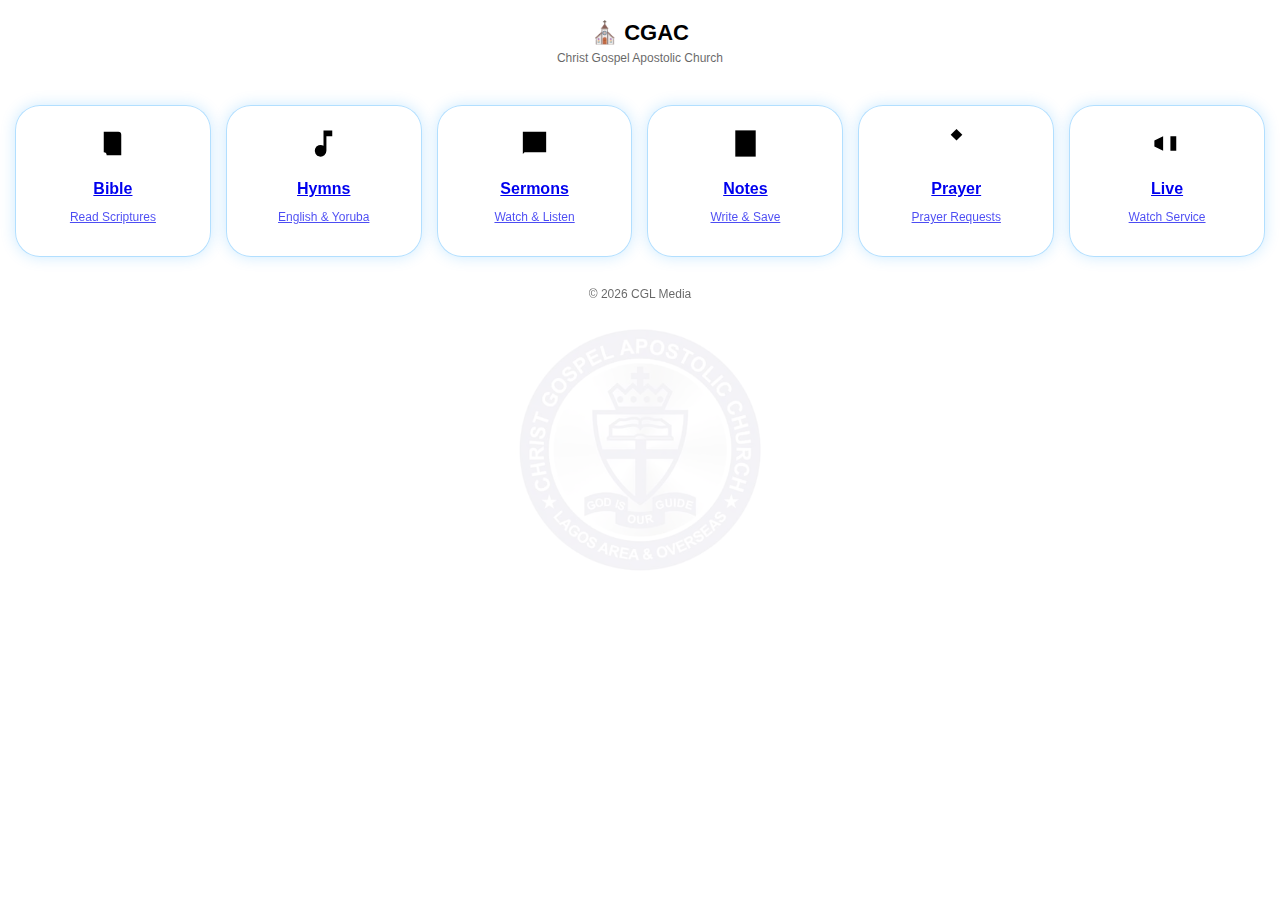
<file: index.html>
<!DOCTYPE html>
<html lang="en">
<head>
<meta charset="UTF-8">
<meta name="viewport" content="width=device-width, initial-scale=1.0">

<title>CGAC App</title>

<link rel="manifest" href="manifest.json">

<meta name="theme-color" content="#0a84ff">

<style>

body {
  margin: 0;
  font-family: "Segoe UI", sans-serif;
  background: #ffffff;
}

/* WATERMARK LOGO */
body::before {
  content: "";
  position: fixed;
  top: 50%;
  left: 50%;
  width: 250px;
  height: 250px;
  background: url('logo.png') no-repeat center/contain;
  opacity: 0.05;
  transform: translate(-50%, -50%);
}

/* HEADER */
header {
  text-align: center;
  padding: 20px;
}

header h1 {
  margin: 0;
  font-size: 22px;
}

header p {
  margin: 5px 0;
  font-size: 12px;
  opacity: 0.6;
}

/* GRID */
.container {
  display: grid;
  grid-template-columns: repeat(auto-fit, minmax(130px,1fr));
  gap: 15px;
  padding: 15px;
}

/* GLASS CARD */
.card {
  backdrop-filter: blur(15px);
  background: rgba(255,255,255,0.5);
  border-radius: 25px;
  padding: 20px;
  text-align: center;
  cursor: pointer;

  border: 1px solid rgba(0,150,255,0.3);
  box-shadow: 0 0 15px rgba(0,150,255,0.2);

  transition: 0.3s ease;
}

/* TOUCH EFFECT */
.card:active {
  transform: scale(0.95);
  box-shadow: 0 0 30px rgba(0,150,255,0.7);
}

/* ICON */
.icon {
  width: 35px;
  height: 35px;
  margin-bottom: 10px;
}

/* TEXT */
.card h3 {
  margin: 5px 0;
  font-size: 16px;
}

.card p {
  font-size: 12px;
  opacity: 0.7;
}

/* FOOTER */
footer {
  text-align: center;
  font-size: 12px;
  padding: 15px;
  opacity: 0.6;
}

</style>
</head>

<body>

<header>
  <h1>⛪ CGAC</h1>
  <p>Christ Gospel Apostolic Church</p>
</header>

<div class="container">

  <!-- BIBLE -->
  <a href="bible.html">
    <div class="card">
      <svg class="icon" viewBox="0 0 24 24">
        <path d="M6 4h10a2 2 0 0 1 2 2v14H8a2 2 0 0 0-2-2z"/>
      </svg>
      <h3>Bible</h3>
      <p>Read Scriptures</p>
    </div>
  </a>

  <!-- HYMN -->
  <a href="hymn.html">
    <div class="card">
      <svg class="icon" viewBox="0 0 24 24">
        <path d="M12 3v10.55a4 4 0 1 0 2 3.45V7h4V3z"/>
      </svg>
      <h3>Hymns</h3>
      <p>English & Yoruba</p>
    </div>
  </a>

  <!-- SERMON -->
  <a href="sermon.html">
    <div class="card">
      <svg class="icon" viewBox="0 0 24 24">
        <path d="M4 4h16v14H5.17L4 19.17z"/>
      </svg>
      <h3>Sermons</h3>
      <p>Watch & Listen</p>
    </div>
  </a>

  <!-- NOTES -->
  <a href="notes.html">
    <div class="card">
      <svg class="icon" viewBox="0 0 24 24">
        <path d="M5 3h14v18H5z"/>
      </svg>
      <h3>Notes</h3>
      <p>Write & Save</p>
    </div>
  </a>

  <!-- PRAYER -->
  <a href="prayer.html">
    <div class="card">
      <svg class="icon" viewBox="0 0 24 24">
        <path d="M12 2l4 4-4 4-4-4z"/>
      </svg>
      <h3>Prayer</h3>
      <p>Prayer Requests</p>
    </div>
  </a>

  <!-- LIVE -->
  <a href="live.html">
    <div class="card">
      <svg class="icon" viewBox="0 0 24 24">
        <path d="M3 10v4l6 3V7zM14 7h4v10h-4z"/>
      </svg>
      <h3>Live</h3>
      <p>Watch Service</p>
    </div>
  </a>

</div>

<footer>
  © 2026 CGL Media
</footer>

<!-- SERVICE WORKER -->
<script>
if ("serviceWorker" in navigator) {
  navigator.serviceWorker.register("service-worker.js")
    .then(() => console.log("Offline Ready ✅"));
}
</script>

</body>
</html>
</file>
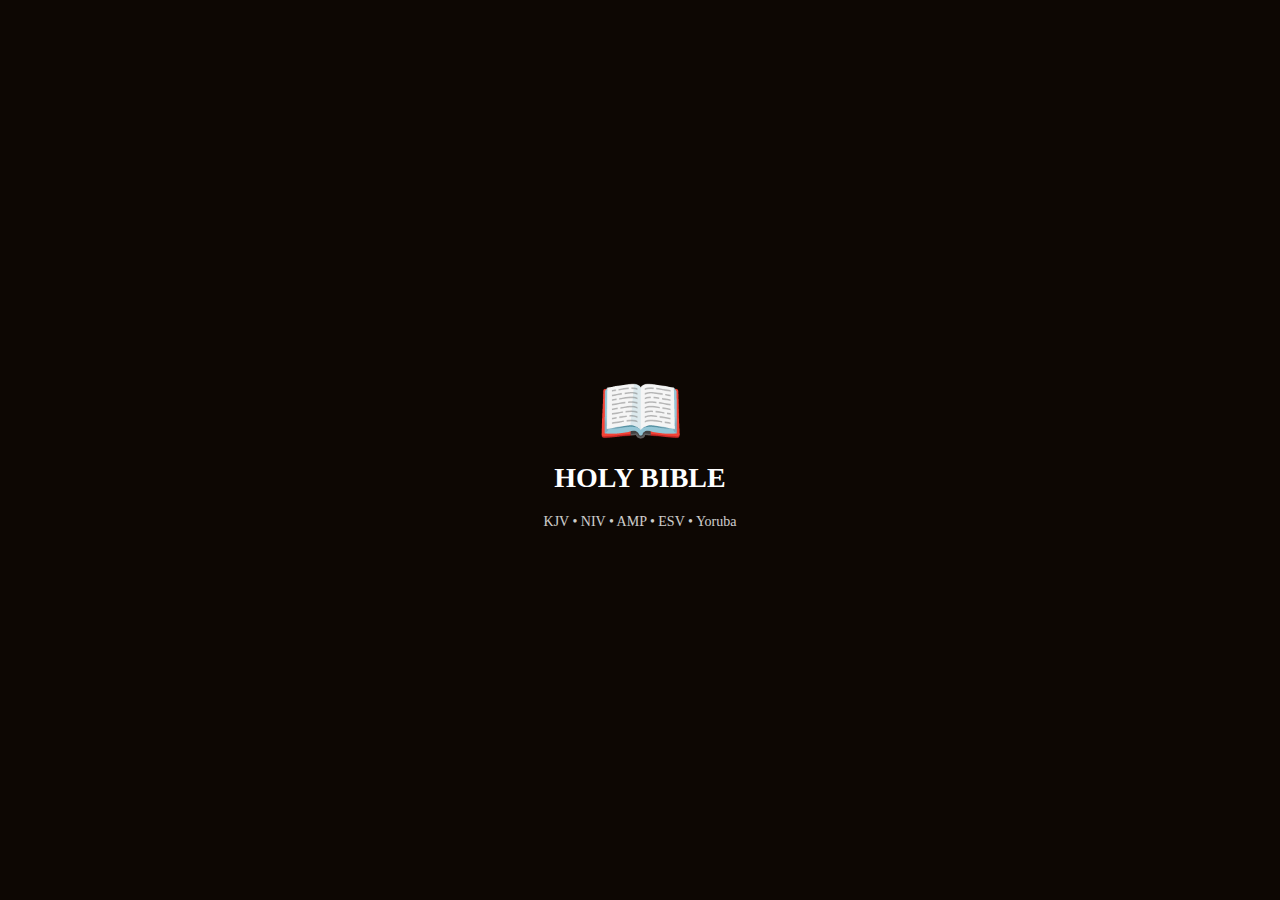
<file: bible.html>
<!DOCTYPE html>
<html lang="en">
<head>
<meta charset="UTF-8" />
<meta name="viewport" content="width=device-width, initial-scale=1.0" />
<title>Holy Bible</title>

<style>
body{
  margin:0;
  font-family: Georgia, serif;
  background: linear-gradient(135deg,#2b1d0e,#0d0703);
  color:white;
}

/* SPLASH */
#splash{
  position:fixed;
  width:100%;
  height:100vh;
  background:#0d0703;
  display:flex;
  flex-direction:column;
  justify-content:center;
  align-items:center;
  z-index:999;
  animation:fadeOut 5s forwards;
}

#splash .bible{
  font-size:70px;
  animation:float 2s infinite ease-in-out;
}

#splash h1{
  margin:10px 0;
  font-size:28px;
  animation:glow 1.5s infinite alternate;
}

#splash .versions{
  margin-top:10px;
  font-size:14px;
  opacity:0.8;
}

@keyframes glow{
  from{ text-shadow:0 0 10px gold; }
  to{ text-shadow:0 0 40px white; }
}

@keyframes float{
  0%{transform:translateY(0)}
  50%{transform:translateY(-10px)}
  100%{transform:translateY(0)}
}

@keyframes fadeOut{
  90%{opacity:1}
  100%{opacity:0;visibility:hidden}
}

/* HEADER */
.header{
  padding:10px;
}

.back{
  background:rgba(255,255,255,0.1);
  backdrop-filter:blur(10px);
  border:none;
  padding:10px 15px;
  border-radius:15px;
  color:white;
}

/* WATERMARK */
.watermark{
  position:fixed;
  top:50%;
  left:50%;
  transform:translate(-50%,-50%);
  width:250px;
  opacity:0.06;
  border-radius:50%;
  z-index:0;
}

/* CONTROLS */
.controls{
  display:flex;
  gap:10px;
  padding:10px;
  position:relative;
  z-index:1;
}

select{
  flex:1;
  padding:12px;
  border-radius:15px;
  border:none;
  background:rgba(255,255,255,0.1);
  color:white;
  backdrop-filter:blur(10px);
}

/* SEARCH */
.search{
  padding:10px;
  position:relative;
  z-index:1;
}

.search input{
  width:100%;
  padding:15px;
  border-radius:25px;
  border:none;
  outline:none;
}

.search button{
  margin-top:8px;
  width:100%;
  padding:14px;
  border:none;
  border-radius:25px;
  background:gold;
  animation:glow 1.5s infinite alternate;
}

/* VERSES */
#text{
  padding:15px;
  position:relative;
  z-index:1;
}

.verse{
  margin-bottom:12px;
  line-height:1.6;
}

.verse b{
  color:gold;
}

.highlight{
  background:rgba(255,255,0,0.2);
}
</style>
</head>

<body>

<!-- SPLASH -->
<div id="splash">
  <div class="bible">📖</div>
  <h1>HOLY BIBLE</h1>
  <div class="versions">KJV • NIV • AMP • ESV • Yoruba</div>
</div>

<!-- WATERMARK -->
<img src="logo.png" class="watermark" />

<!-- HEADER -->
<div class="header">
  <button class="back" onclick="history.back()">← Back</button>
</div>

<!-- CONTROLS -->
<div class="controls">
  <select id="version">
    <option value="kjv">KJV</option>
    <option value="niv">NIV</option>
    <option value="yoruba">Yoruba</option>
  </select>

  <select id="book"></select>
  <select id="chapter"></select>
</div>

<!-- SEARCH -->
<div class="search">
  <input id="searchInput" placeholder="Search verse or number...">
  <button onclick="search()">Search</button>
</div>

<!-- TEXT -->
<div id="text"></div>

<script>
const books=[
"Genesis","Exodus","Leviticus","Numbers","Deuteronomy",
"Joshua","Judges","Ruth","1Samuel","2Samuel",
"1Kings","2Kings","1Chronicles","2Chronicles","Ezra",
"Nehemiah","Esther","Job","Psalms","Proverbs",
"Ecclesiastes","SongOfSolomon","Isaiah","Jeremiah","Lamentations",
"Ezekiel","Daniel","Hosea","Joel","Amos","Obadiah","Jonah",
"Micah","Nahum","Habakkuk","Zephaniah","Haggai","Zechariah","Malachi",
"Matthew","Mark","Luke","John","Acts","Romans","1Corinthians",
"2Corinthians","Galatians","Ephesians","Philippians","Colossians",
"1Thessalonians","2Thessalonians","1Timothy","2Timothy","Titus",
"Philemon","Hebrews","James","1Peter","2Peter","1John","2John",
"3John","Jude","Revelation"
];

let currentData=null;
let currentVerses=[];

const bookSelect=document.getElementById("book");
books.forEach(b=>{
  let o=document.createElement("option");
  o.textContent=b;
  bookSelect.appendChild(o);
});

loadBook();
bookSelect.addEventListener("change",loadBook);
document.getElementById("chapter").addEventListener("change",display);
\ nfunction loadBook(){
  let version=document.getElementById("version").value;
  let book=bookSelect.value;

  fetch(`bibles/${version}/${book}.json`)
  .then(r=>r.json())
  .then(data=>{
    currentData=data;
    loadChapters();
  });
}

function loadBook(){
  let c=document.getElementById("chapter");
  c.innerHTML="";

  currentData.chapters.forEach((ch,i)=>{
    let o=document.createElement("option");
    o.value=i;
    o.textContent="Chapter "+ch.chapter;
    c.appendChild(o);
  });

  display();
}

function display(){
  let i=document.getElementById("chapter").value;
  let verses=currentData.chapters[i].verses;
  currentVerses=verses;

  let t=document.getElementById("text");
  t.innerHTML="";

  verses.forEach(v=>{
    let p=document.createElement("p");
    p.className="verse";
    p.innerHTML=`<b>${v.verse}</b> ${v.text}`;
    t.appendChild(p);
  });
}

function search(){
  let q=document.getElementById("searchInput").value.toLowerCase();

  let results=currentVerses.filter(v=>
    v.text.toLowerCase().includes(q)||v.verse==q
  );

  let t=document.getElementById("text");
  t.innerHTML="";

  results.forEach(v=>{
    let p=document.createElement("p");
    p.className="verse highlight";
    p.innerHTML=`<b>${v.verse}</b> ${v.text}`;
    t.appendChild(p);
  });
}
</script>

</body>
</html>
</file>
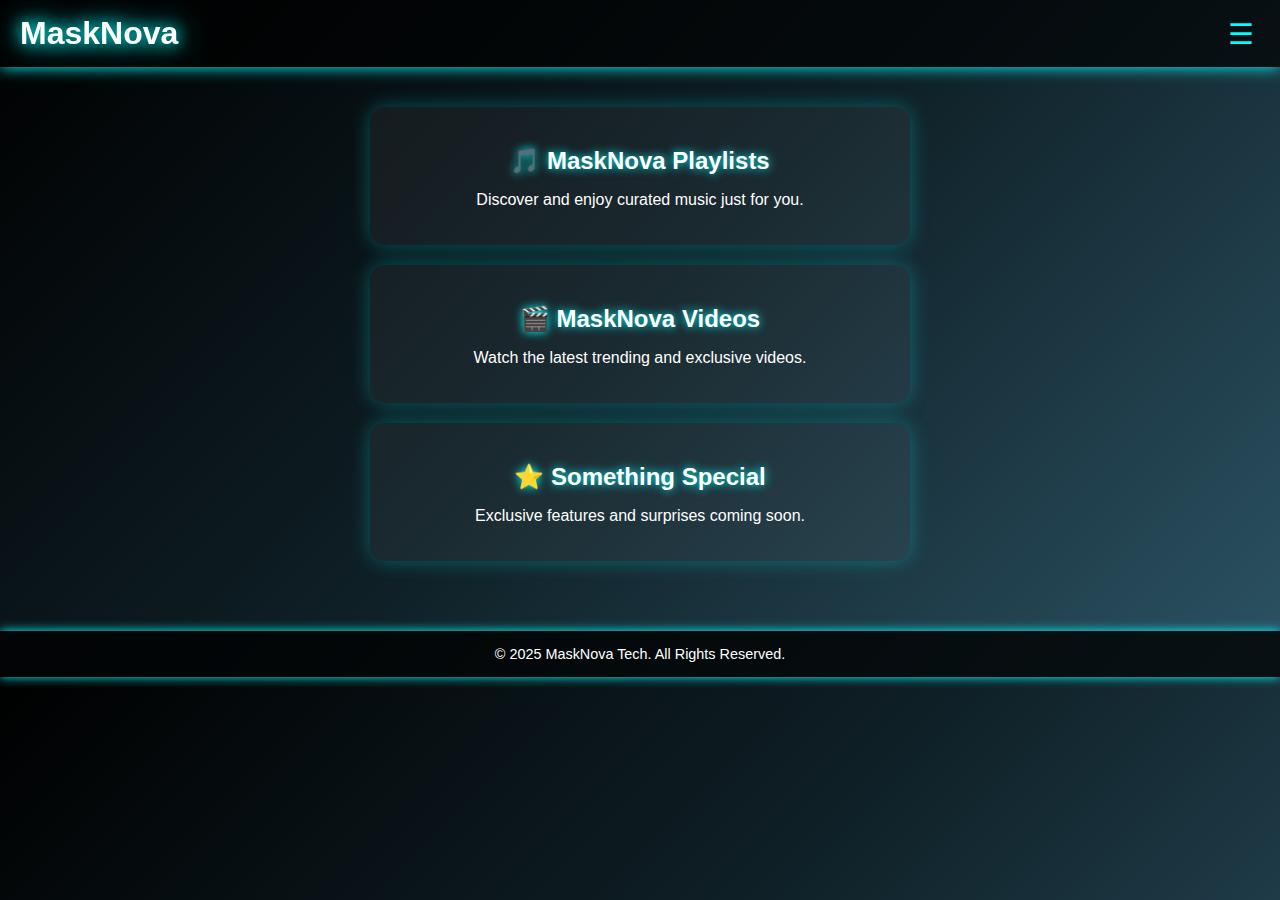
<file: dashboard.html>
﻿<!DOCTYPE html>
<html lang="en">
<head>
  <meta charset="UTF-8">
  <meta name="viewport" content="width=device-width, initial-scale=1.0">
  <title>MaskNova Dashboard</title>
  <style>
    body {
      margin: 0;
      font-family: 'Poppins', sans-serif;
      background: linear-gradient(135deg, #000000, #0f2027, #2c5364);
      color: white;
      overflow-x: hidden;
    }

    /* Header */
    header {
      background: #000000aa;
      padding: 15px 20px;
      display: flex;
      align-items: center;
      justify-content: space-between;
      box-shadow: 0 0 15px cyan;
      position: sticky;
      top: 0;
      z-index: 1000;
    }
    header h1 {
      font-size: 2rem;
      text-shadow: 0 0 15px cyan, 0 0 30px #00e6e6;
      margin: 0;
    }
    .menu-btn {
      font-size: 1.8rem;
      cursor: pointer;
      background: none;
      border: none;
      color: cyan;
    }

    /* Sidebar */
    .sidebar {
      height: 100%;
      width: 0;
      position: fixed;
      top: 0;
      left: 0;
      background: #111;
      overflow-x: hidden;
      transition: 0.3s;
      padding-top: 60px;
      box-shadow: 0 0 20px cyan;
    }
    .sidebar a {
      padding: 12px 20px;
      text-decoration: none;
      font-size: 1.2rem;
      color: white;
      display: block;
      transition: 0.2s;
    }
    .sidebar a:hover {
      background: cyan;
      color: black;
      box-shadow: 0 0 10px cyan;
    }
    .close-btn {
      position: absolute;
      top: 10px;
      right: 20px;
      font-size: 2rem;
      cursor: pointer;
      color: red;
    }

    /* Content Cards */
    .container {
      padding: 20px;
      text-align: center;
    }
    .card {
      background: rgba(255,255,255,0.05);
      padding: 20px;
      margin: 20px auto;
      border-radius: 15px;
      width: 90%;
      max-width: 500px;
      box-shadow: 0 0 20px rgba(0,255,255,0.3);
      transition: 0.3s;
    }
    .card:hover {
      transform: translateY(-5px);
      box-shadow: 0 0 30px cyan;
    }
    .card h2 {
      margin-bottom: 10px;
      text-shadow: 0 0 10px cyan;
    }

    /* Footer */
    footer {
      background: #000000cc;
      padding: 15px;
      text-align: center;
      font-size: 0.9rem;
      margin-top: 30px;
      box-shadow: 0 0 10px cyan;
    }
  </style>
</head>
<body>
  <!-- Sidebar -->
  <div id="mySidebar" class="sidebar">
    <span class="close-btn" onclick="closeNav()">&times;</span>
    <a href="#">🎮 Games</a>
    <a href="#">🤖 AI Assistant</a>
    <a href="#">🎵 Music</a>
    <a href="#">🎬 Videos</a>
    <a href="#">⭐ Special</a>
  </div>

  <!-- Header -->
  <header>
    <h1>MaskNova</h1>
    <button class="menu-btn" onclick="openNav()">☰</button>
  </header>

  <!-- Content -->
  <div class="container">
    <div class="card">
      <h2>🎵 MaskNova Playlists</h2>
      <p>Discover and enjoy curated music just for you.</p>
    </div>
    <div class="card">
      <h2>🎬 MaskNova Videos</h2>
      <p>Watch the latest trending and exclusive videos.</p>
    </div>
    <div class="card">
      <h2>⭐ Something Special</h2>
      <p>Exclusive features and surprises coming soon.</p>
    </div>
  </div>

  <!-- Footer -->
  <footer>
    © 2025 MaskNova Tech. All Rights Reserved.
  </footer>

  <script>
    // Sidebar controls
    function openNav() {
      document.getElementById("mySidebar").style.width = "250px";
    }
    function closeNav() {
      document.getElementById("mySidebar").style.width = "0";
    }

    // Display name from index
    window.onload = function() {
      const user = localStorage.getItem("masknovaUser");
      if (user) {
        alert("Welcome, " + user + " 👋");
      }
    };
  </script>
</body>
</html>
</file>
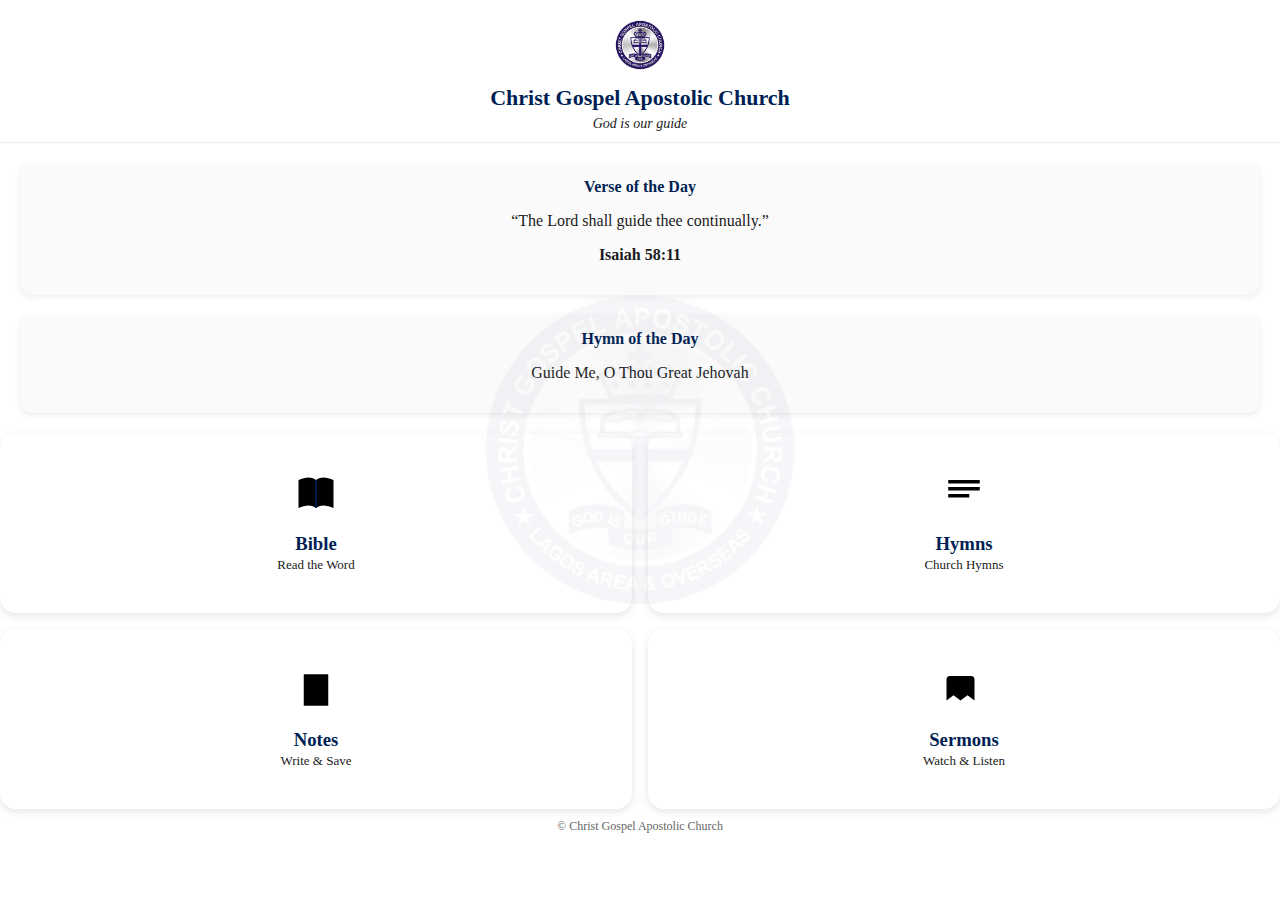
<file: homepage.html>
﻿<!DOCTYPE html><html lang="en">
<head>
  <link rel="manifest" href="manifest.json">
<meta name="theme-color" content="#001f54">
  <meta charset="UTF-8" />
  <meta name="viewport" content="width=device-width, initial-scale=1.0" />
  <title>Christ Gospel Apostolic Church</title>  <style>
    body {
      margin: 0;
      font-family: Georgia, serif;
      background: #ffffff;
      color: #1a1a1a;
    }

    header {
      text-align: center;
      padding: 20px 10px 10px;
      border-bottom: 1px solid #eee;
    }

    header img {
      width: 50px;
      margin-bottom: 6px;
    }

    header h1 {
      font-size: 22px;
      margin: 5px 0;
      color: #001f54;
    }

    header p {
      font-size: 14px;
      margin: 0;
      font-style: italic;
    }

    .daily-box {
      margin: 20px;
      padding: 15px;
      border-radius: 12px;
      background: #fafafa;
      box-shadow: 0 2px 6px rgba(0,0,0,0.08);
      text-align: center;
    }

    .daily-box h2 {
      margin-top: 0;
      font-size: 16px;
      color: #001f54;
    }

    .watermark {
      position: fixed;
      top: 50%;
      left: 50%;
      transform: translate(-50%, -50%);
      opacity: 0.04;
      z-index: 0;
      width: 320px;
    }

    .grid {
  display: grid;
  grid-template-columns: repeat(2, 1fr);
  gap: 16px;
  align-items: stretch;
}

    .card {
  background: #ffffff;
  border-radius: 16px;
  padding: 20px 10px;
  text-align: center;
  box-shadow: 0 3px 8px rgba(0,0,0,0.1);

  display: flex;
  flex-direction: column;
  justify-content: center;
  align-items: center;

  min-height: 140px;
  cursor: pointer;
      }

    .icon {
  width: 42px;
  height: 42px;
  margin-bottom: 12px;
    }

    .card h3 {
      margin: 6px 0 2px;
      color: #001f54;
    }

    .card p {
      font-size: 13px;
      margin: 0;
    }

    footer {
      text-align: center;
      font-size: 12px;
      padding: 10px;
      color: #666;
    }
  </style></head>
   <script>
if ("serviceWorker" in navigator) {
  navigator.serviceWorker.register("service-worker.js")
    .then(() => console.log("Service Worker Registered"));
}
   </script>
<body>  <!-- WATERMARK LOGO -->  <img src="logo.png" class="watermark" alt="CGAC Watermark" />  <!-- HEADER -->  <header>
    <img src="logo.png" alt="CGAC Logo" />
    <h1>Christ Gospel Apostolic Church</h1>
    <p>God is our guide</p>
  </header>  <!-- VERSE OF THE DAY -->  <div class="daily-box">
    <h2>Verse of the Day</h2>
    <p>“The Lord shall guide thee continually.”</p>
    <p><strong>Isaiah 58:11</strong></p>
  </div>  <!-- HYMN OF THE DAY -->  <div class="daily-box">
    <h2>Hymn of the Day</h2>
    <p>Guide Me, O Thou Great Jehovah</p>
  </div>  <!-- MAIN GRID -->  <div class="grid"><!-- Bible -->

<a href="bible.html" style="text-decoration:none;color:inherit;">
  <div class="card">
    <!-- Open Bible Icon -->
    <svg class="icon" viewBox="0 0 24 24">
      <path d="M2 4c4-2 8-2 10 0v16c-2-2-6-2-10 0V4z"/>
      <path d="M22 4c-4-2-8-2-10 0v16c2-2 6-2 10 0V4z"/>
      <line x1="12" y1="4" x2="12" y2="20" stroke="#001f54" stroke-width="1"/>
    </svg>
    <h3>Bible</h3>
    <p>Read the Word</p>
  </div>
</a><!-- Hymns -->

<a href="hymn.html" style="text-decoration:none;color:inherit;">
  <div class="card">
    <svg class="icon" viewBox="0 0 24 24"><path d="M3 4h18v2H3zm0 4h18v2H3zm0 4h12v2H3z"/></svg>
    <h3>Hymns</h3>
    <p>Church Hymns</p>
  </div>
</a><!-- Notes -->

<a href="notes.html" style="text-decoration:none;color:inherit;">
  <div class="card">
    <svg class="icon" viewBox="0 0 24 24"><path d="M5 3h14v18H5z"/></svg>
    <h3>Notes</h3>
    <p>Write & Save</p>
  </div>
  </a><!-- sermons -->
  
<a href="sermons.html" style="text-decoration:none;color:inherit;">
  <div class="card">
    <svg class="icon" viewBox="0 0 24 24">
      <path d="M4 4h12a2 2 0 0 1 2 2v12l-4-3-4 3-4-3-4 3V6a2 2 0 0 1 2-2z"/>
    </svg>
    <h3>Sermons</h3>
    <p>Watch & Listen</p>
  </div>
</a>
</a>  </div>  <footer>
    © Christ Gospel Apostolic Church
  </footer></body>
</html>
</file>
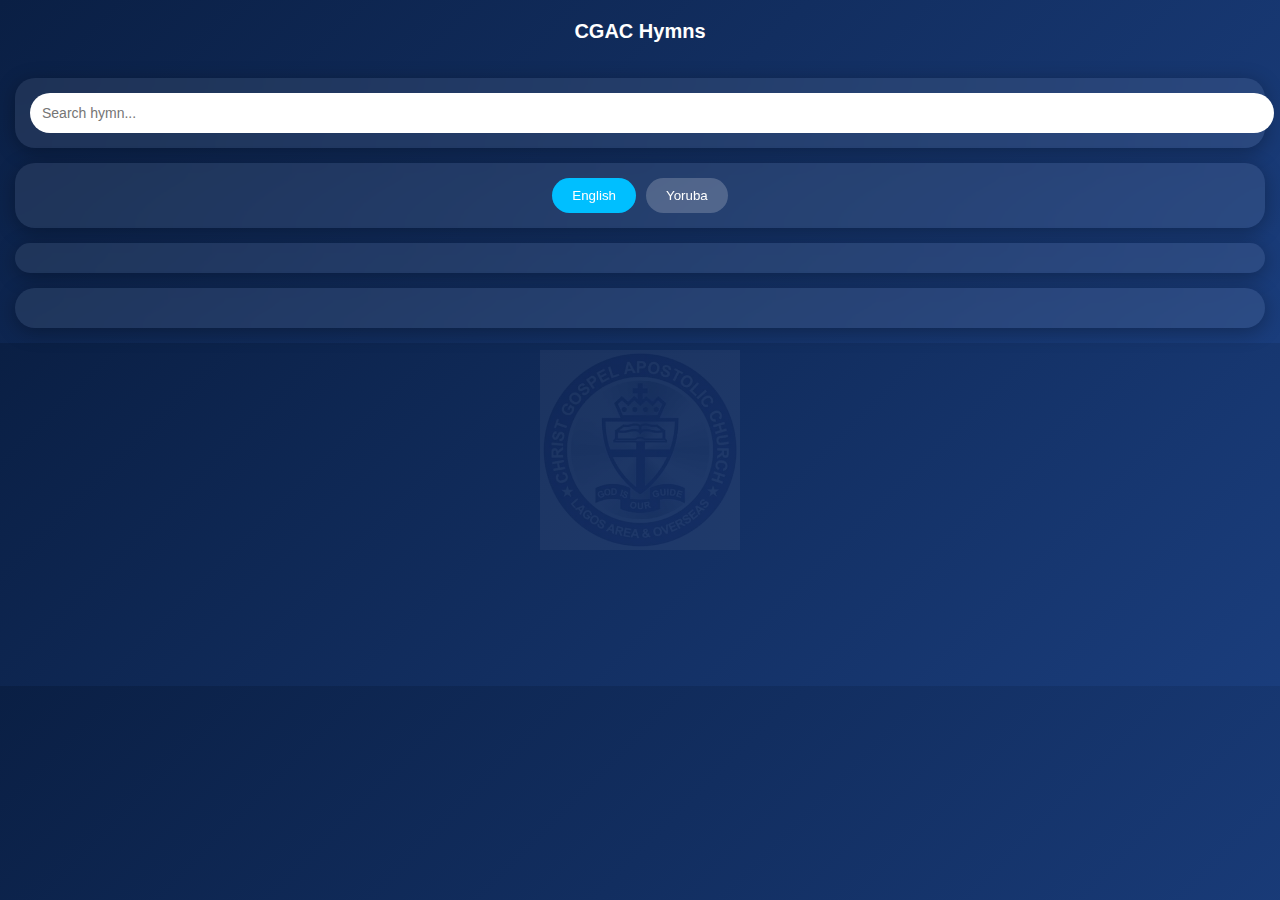
<file: hymn.html>
﻿<!DOCTYPE html>
<html lang="en">
<head>
<meta charset="UTF-8">
<meta name="viewport" content="width=device-width, initial-scale=1.0">
<title>Hymns</title>

<style>
body {
  margin: 0;
  font-family: "Segoe UI", sans-serif;
  background: linear-gradient(135deg, #0a1f44, #1a3d7c);
  color: white;
}

/* WATERMARK LOGO */
body::after {
  content: "";
  background: url('logo.png') no-repeat center;
  background-size: 200px;
  opacity: 0.05;
  position: fixed;
  width: 100%;
  height: 100%;
  top: 0;
}

/* HEADER */
.header {
  padding: 20px;
  text-align: center;
  font-size: 20px;
  font-weight: bold;
}

/* GLASS CARD */
.glass {
  background: rgba(255,255,255,0.08);
  backdrop-filter: blur(15px);
  border-radius: 20px;
  padding: 15px;
  margin: 15px;
  box-shadow: 0 4px 20px rgba(0,0,0,0.3);
}

/* SEARCH BAR */
.search-box {
  position: sticky;
  top: 10px;
  margin: 15px;
}

.search-box input {
  width: 100%;
  padding: 12px;
  border-radius: 30px;
  border: none;
  outline: none;
  font-size: 14px;
}

/* LANGUAGE SWITCH */
.lang-switch {
  display: flex;
  justify-content: center;
  gap: 10px;
}

.lang-btn {
  padding: 10px 20px;
  border-radius: 20px;
  border: none;
  background: rgba(255,255,255,0.2);
  color: white;
  cursor: pointer;
}

.lang-btn.active {
  background: #00bfff;
}

/* HYMN LIST */
.hymn {
  padding: 12px;
  border-bottom: 1px solid rgba(255,255,255,0.2);
  cursor: pointer;
}

/* PASSAGE */
#lyrics {
  margin-top: 10px;
  line-height: 1.7;
}
</style>
</head>

<body>

<div class="header">CGAC Hymns</div>

<div class="search-box glass">
  <input type="text" id="search" placeholder="Search hymn...">
</div>

<div class="glass lang-switch">
  <button class="lang-btn active" onclick="setLang('en')">English</button>
  <button class="lang-btn" onclick="setLang('yo')">Yoruba</button>
</div>

<div class="glass" id="list"></div>

<div class="glass">
  <div id="title"></div>
  <div id="lyrics"></div>
</div>

<script>
let hymns = [];
let currentLang = "en";

fetch("hymns.json")
.then(res => res.json())
.then(data => {
  hymns = data;
  displayHymns(hymns);
});

function displayHymns(data) {
  const list = document.getElementById("list");
  list.innerHTML = "";

  data.forEach(h => {
    const div = document.createElement("div");
    div.className = "hymn";
    div.innerText = currentLang === "en" ? h.title_en : h.title_yo;

    div.onclick = () => showHymn(h);

    list.appendChild(div);
  });
}

function showHymn(h) {
  document.getElementById("title").innerText =
    currentLang === "en" ? h.title_en : h.title_yo;

  document.getElementById("lyrics").innerText =
    currentLang === "en" ? h.lyrics_en : h.lyrics_yo;
}

function setLang(lang) {
  currentLang = lang;

  document.querySelectorAll(".lang-btn").forEach(b => b.classList.remove("active"));
  event.target.classList.add("active");

  displayHymns(hymns);
}

document.getElementById("search").addEventListener("input", function() {
  const val = this.value.toLowerCase();

  const filtered = hymns.filter(h =>
    h.title_en.toLowerCase().includes(val) ||
    h.title_yo.toLowerCase().includes(val)
  );

  displayHymns(filtered);
});
</script>

</body>
</html>
</file>
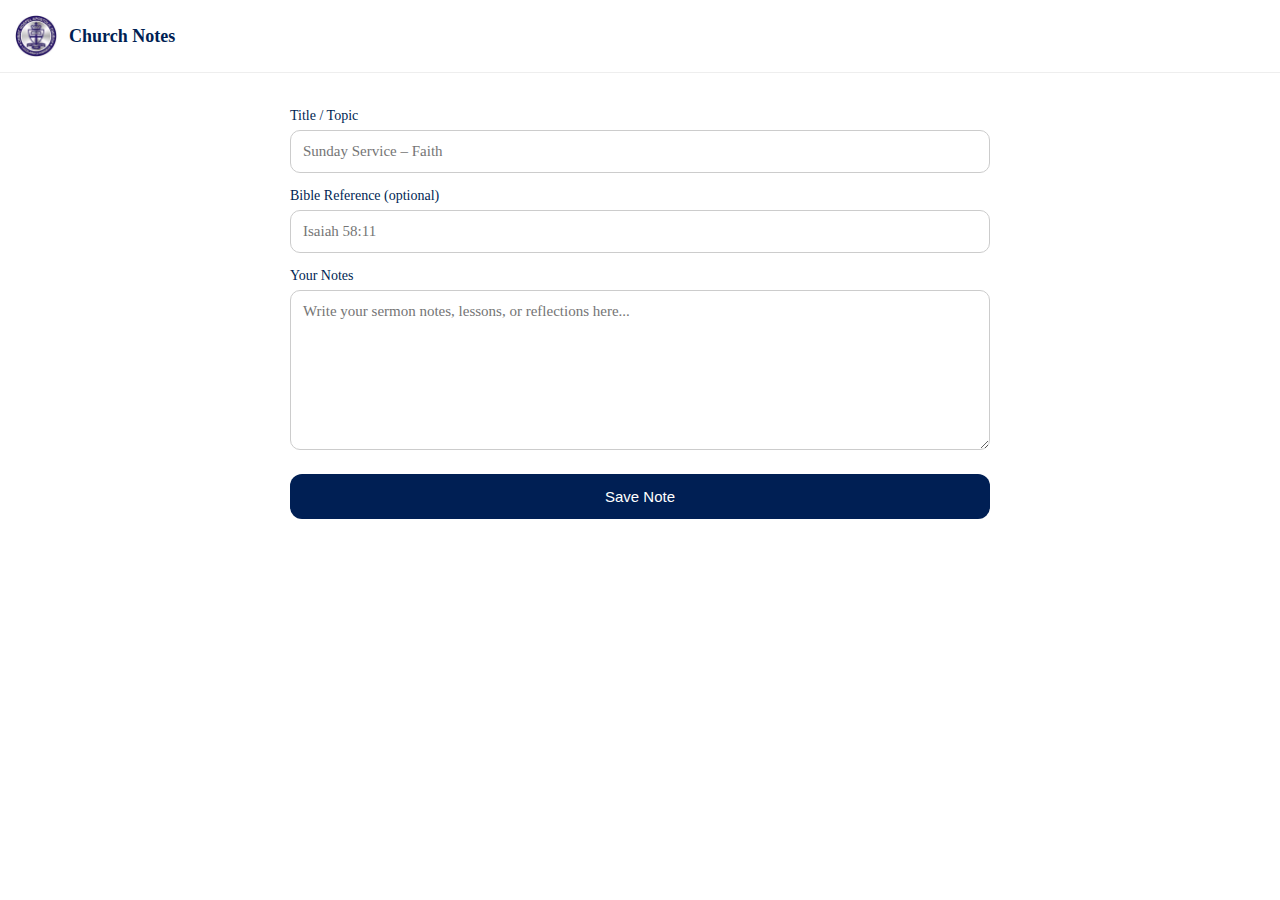
<file: notes.html>
﻿<!DOCTYPE html><html lang="en">
<head>
  <link rel="manifest" href="manifest.json">
<meta name="theme-color" content="#001f54">
  <meta charset="UTF-8" />
  <meta name="viewport" content="width=device-width, initial-scale=1.0" />
  <title>CGAC Notes</title>  <style>
    body {
      margin: 0;
      font-family: Georgia, serif;
      background: #ffffff;
      color: #1a1a1a;
    }

    header {
      display: flex;
      align-items: center;
      gap: 12px;
      padding: 15px;
      border-bottom: 1px solid #eee;
    }

    header img {
      width: 42px;
    }

    header h1 {
      font-size: 18px;
      margin: 0;
      color: #001f54;
    }

    .container {
      padding: 20px;
      max-width: 700px;
      margin: auto;
    }

    label {
      font-size: 14px;
      color: #001f54;
      display: block;
      margin: 15px 0 6px;
    }

    input, textarea {
      width: 100%;
      padding: 12px;
      font-family: Georgia, serif;
      font-size: 15px;
      border-radius: 10px;
      border: 1px solid #ccc;
      box-sizing: border-box;
    }

    textarea {
      min-height: 160px;
      resize: vertical;
    }

    button {
      margin-top: 20px;
      padding: 14px;
      width: 100%;
      background: #001f54;
      color: #fff;
      border: none;
      border-radius: 12px;
      font-size: 15px;
    }

    .saved {
      margin-top: 15px;
      font-size: 14px;
      color: green;
      display: none;
      text-align: center;
    }

    .note-list {
      margin-top: 30px;
    }

    .note-item {
      border: 1px solid #eee;
      border-radius: 12px;
      padding: 15px;
      margin-bottom: 15px;
      background: #fafafa;
    }

    .note-item h3 {
      margin: 0 0 5px;
      color: #001f54;
      font-size: 16px;
    }

    .note-item small {
      color: #777;
    }

    .note-item p {
      margin-top: 10px;
      font-size: 14px;
    }
  </style></head>
   <script>
if ("serviceWorker" in navigator) {
  navigator.serviceWorker.register("service-worker.js")
    .then(() => console.log("Service Worker Registered"));
}
   </script>
<body>  <header>
    <img src="logo.png" alt="CGAC Logo" />
    <h1>Church Notes</h1>
  </header>  <div class="container"><label>Title / Topic</label>
<input type="text" id="title" placeholder="Sunday Service – Faith" />

<label>Bible Reference (optional)</label>
<input type="text" id="reference" placeholder="Isaiah 58:11" />

<label>Your Notes</label>
<textarea id="content" placeholder="Write your sermon notes, lessons, or reflections here..."></textarea>

<button onclick="saveNote()">Save Note</button>
<div class="saved" id="savedMsg">Note saved successfully ✓</div>

<div class="note-list" id="noteList"></div>

  </div>  <script>
    const titleInput = document.getElementById('title');
    const refInput = document.getElementById('reference');
    const contentInput = document.getElementById('content');
    const savedMsg = document.getElementById('savedMsg');
    const noteList = document.getElementById('noteList');

    let notes = JSON.parse(localStorage.getItem('cgacNotes')) || [];

    function saveNote() {
      if (!contentInput.value.trim()) return;

      const note = {
        title: titleInput.value || 'Untitled Note',
        reference: refInput.value,
        content: contentInput.value,
        date: new Date().toLocaleDateString()
      };

      notes.unshift(note);
      localStorage.setItem('cgacNotes', JSON.stringify(notes));

      titleInput.value = '';
      refInput.value = '';
      contentInput.value = '';

      savedMsg.style.display = 'block';
      setTimeout(() => savedMsg.style.display = 'none', 2000);

      renderNotes();
    }

    function renderNotes() {
      noteList.innerHTML = '';
      notes.forEach(note => {
        const div = document.createElement('div');
        div.className = 'note-item';
        div.innerHTML = `
          <h3>${note.title}</h3>
          <small>${note.date}${note.reference ? ' • ' + note.reference : ''}</small>
          <p>${note.content}</p>
        `;
        noteList.appendChild(div);
      });
    }

    renderNotes();
  </script></body>
</html>
</file>
